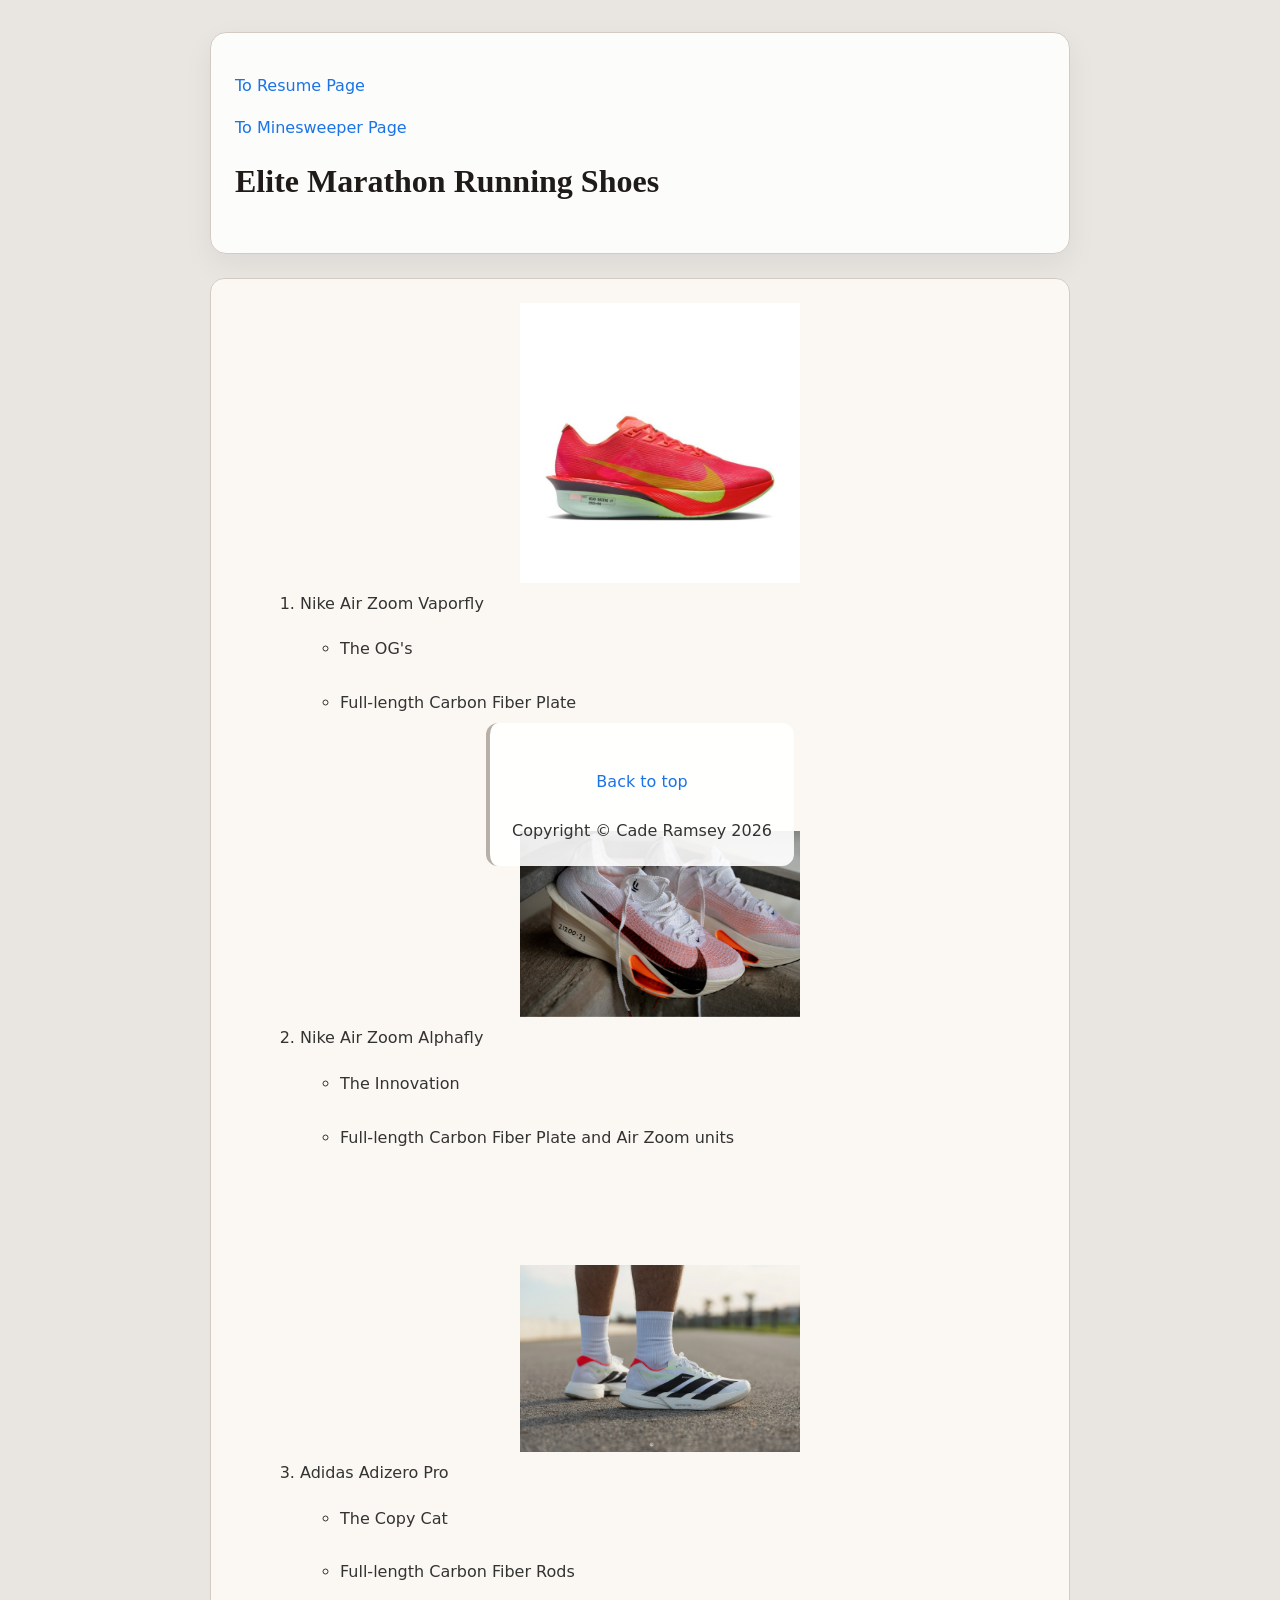
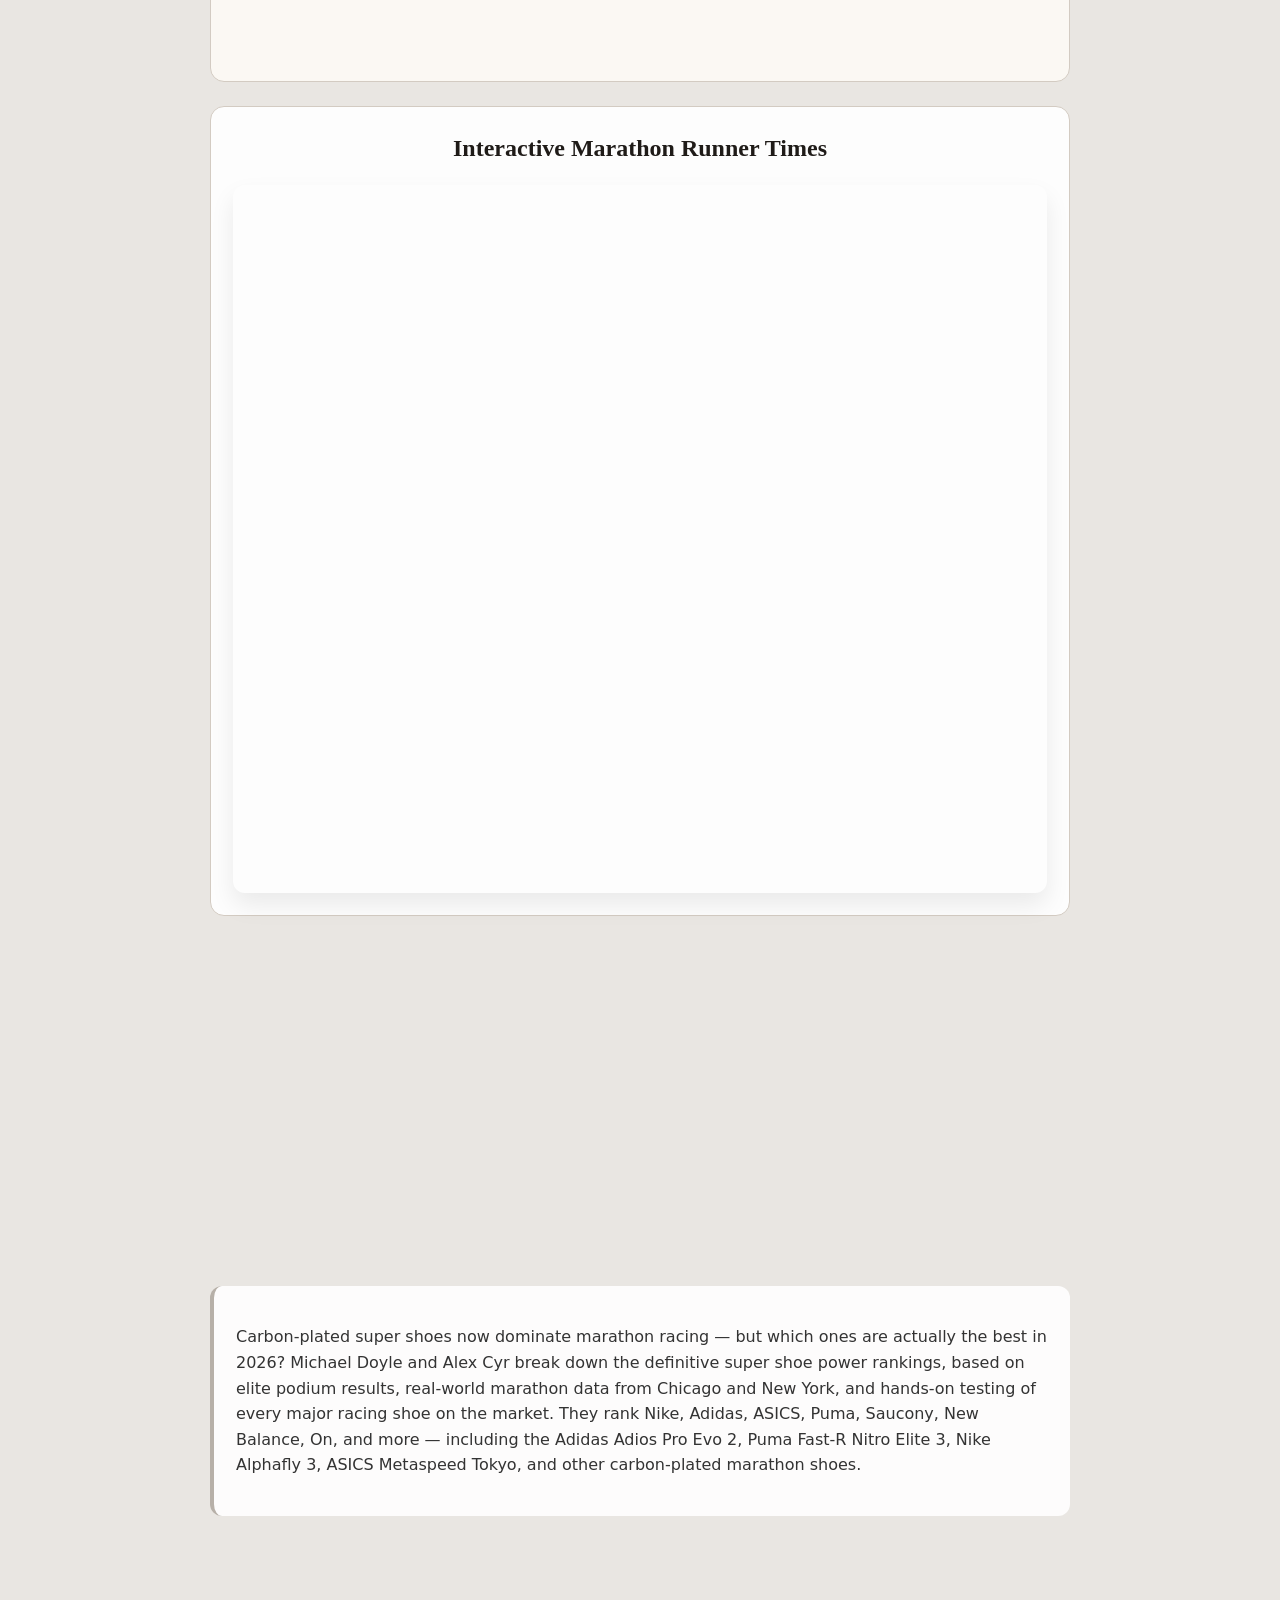
<file: fromscratch.html>
<!DOCTYPE html>
<html lang="en">
<head>
    <meta charset="UTF-8">
    <meta name="viewport" content="width=device-width, initial-scale=1.0">
    <title>Document</title>

    <link rel="stylesheet" href="css/fromscratchstyles.css" />
</head>
<body id="top">
    <main>
        <div class="hero-block">
            <p><a href="index.html" rel="noopener noreferrer">To Resume Page</a></p>
            <p><a href="minesweeper.html" rel="noopener noreferrer">To Minesweeper Page</a></p>
            <h1>Elite Marathon Running Shoes</h1>
        </div>
        <div class="shoe-list-block">
            <ol>
            <li>
                <img src="assets/img/NIke Vaporfly 4.jpg" alt="Nike Vaporfly 4" style="max-width:280px;display:block;margin-bottom:8px;" />
                Nike Air Zoom Vaporfly
                <ul>
                    <li>The OG's</li>
                    <li>Full-length Carbon Fiber Plate</li>
                </ul>
            </li>
            <br/><br/>
            <li>
                <img src="assets/img/Nike Alphafly 3.jpeg" alt="Nike Alphafly 3" style="max-width:280px;display:block;margin-bottom:8px;" />
                Nike Air Zoom Alphafly
                <ul>
                    <li>The Innovation</li>
                    <li>Full-length Carbon Fiber Plate and Air Zoom units</li>
                </ul>
            </li>
            <br/><br/>
            <li>
                <img src="assets/img/Adidas Adizero Pro 4.webp" alt="Adidas Adizero Pro 4" style="max-width:280px;display:block;margin-bottom:8px;" />
                Adidas Adizero Pro
                <ul>
                    <li>The Copy Cat</li>
                    <li>Full-length Carbon Fiber Rods</li>
                </ul>
            </li>
        </ol>
        </div>

        <div class="tableau-block">
            <h2>Interactive Marathon Runner Times</h2>
            <div class="tableau-embed">
                <iframe src="https://public.tableau.com/views/2024BostonMarathon/Dashboard1?:embed=y&:showVizHome=no&:toolbar=yes" width="100%" height="700" frameborder="0" allowfullscreen></iframe>
            </div>
        </div>

        <div class="video-block">
            <div class="video-wrapper">
                <iframe width="560" height="315" src="https://www.youtube.com/embed/Jbb1KIH-3qI" title="YouTube video player" frameborder="0" allow="accelerometer; autoplay; clipboard-write; encrypted-media; gyroscope; picture-in-picture; web-share" allowfullscreen></iframe>
            </div>
        </div>

        <div class="text-block">
            <p>
                Carbon-plated super shoes now dominate marathon racing — but which ones are actually the best in 2026? Michael Doyle and Alex Cyr break down the definitive super shoe power rankings, based on elite podium results, real-world marathon data from Chicago and New York, and hands-on testing of every major racing shoe on the market. They rank Nike, Adidas, ASICS, Puma, Saucony, New Balance, On, and more — including the Adidas Adios Pro Evo 2, Puma Fast-R Nitro Elite 3, Nike Alphafly 3, ASICS Metaspeed Tokyo, and other carbon-plated marathon shoes.
            </p>
        </div>

    </main>

    <div class="footer-block">
        <p style="text-align:center;margin:24px 0;"><a href="#top">Back to top</a></p>
        <div class="small text-center text-muted fst-italic">Copyright &copy; Cade Ramsey 2026</div>
    </div>
</body>
</html>
</file>
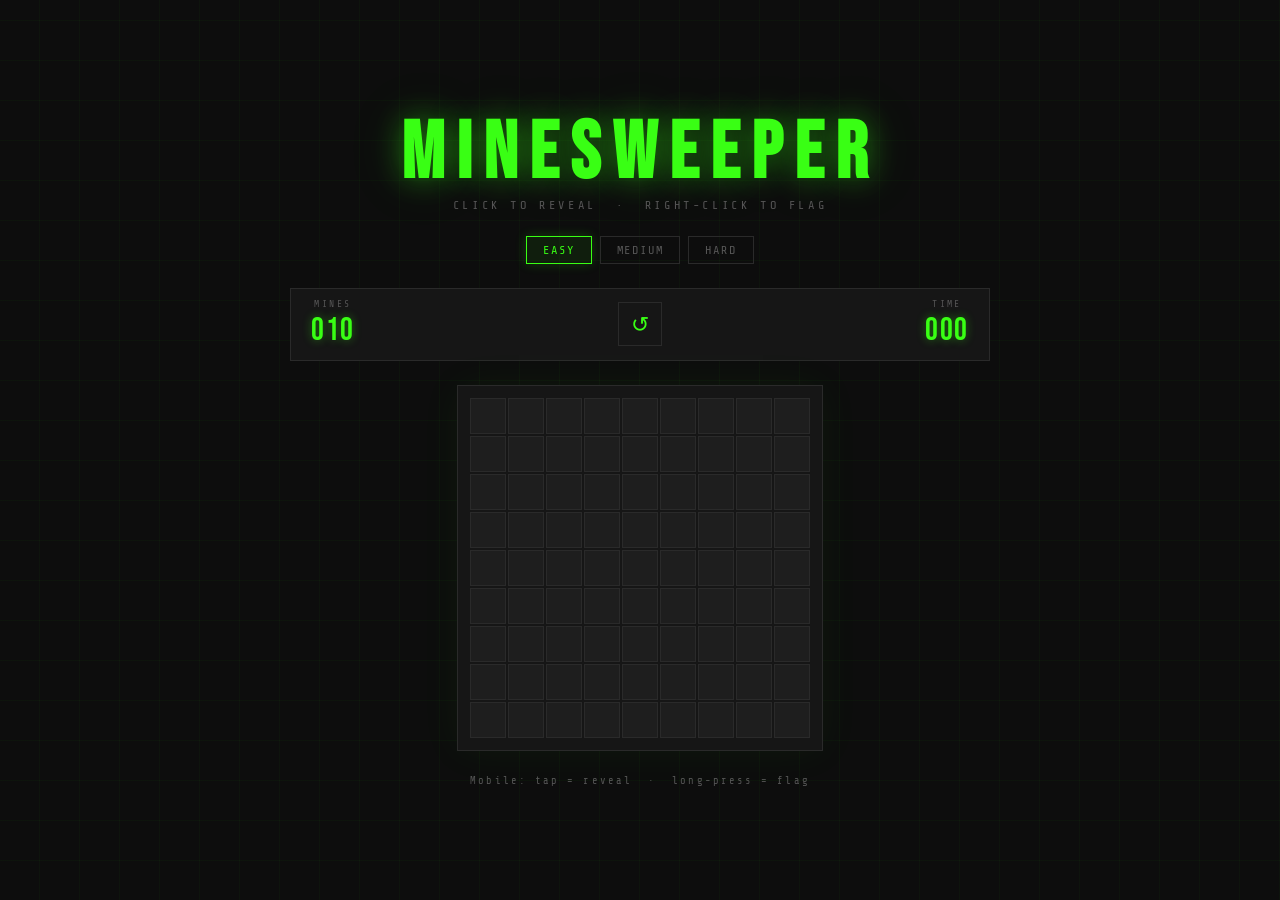
<file: minesweeper.html>
<!DOCTYPE html>
<html lang="en">
<head>
<meta charset="UTF-8">
<meta name="viewport" content="width=device-width, initial-scale=1.0">
<title>Minesweeper</title>
<link href="https://fonts.googleapis.com/css2?family=Share+Tech+Mono&family=Bebas+Neue&display=swap" rel="stylesheet">
<style>
  *, *::before, *::after { box-sizing: border-box; margin: 0; padding: 0; }

  :root {
    --bg: #0d0d0d;
    --surface: #161616;
    --surface2: #1e1e1e;
    --border: #2a2a2a;
    --accent: #39ff14;
    --accent-dim: #1a7a06;
    --danger: #ff3131;
    --warn: #ffcc00;
    --text: #e8e8e8;
    --muted: #555;
    --cell-size: 36px;
    --font-mono: 'Share Tech Mono', monospace;
    --font-display: 'Bebas Neue', cursive;
  }

  body {
    background: var(--bg);
    color: var(--text);
    font-family: var(--font-mono);
    min-height: 100vh;
    display: flex;
    flex-direction: column;
    align-items: center;
    justify-content: center;
    padding: 2rem 1rem;
    position: relative;
    overflow-x: hidden;
  }

  body::before {
    content: '';
    position: fixed;
    inset: 0;
    background:
      repeating-linear-gradient(0deg, transparent, transparent 39px, rgba(57,255,20,0.03) 39px, rgba(57,255,20,0.03) 40px),
      repeating-linear-gradient(90deg, transparent, transparent 39px, rgba(57,255,20,0.03) 39px, rgba(57,255,20,0.03) 40px);
    pointer-events: none;
    z-index: 0;
  }

  .wrapper {
    position: relative;
    z-index: 1;
    display: flex;
    flex-direction: column;
    align-items: center;
    gap: 1.5rem;
    width: 100%;
    max-width: 700px;
  }

  header {
    text-align: center;
  }

  h1 {
    font-family: var(--font-display);
    font-size: clamp(3rem, 10vw, 5rem);
    color: var(--accent);
    letter-spacing: 0.15em;
    text-shadow: 0 0 30px rgba(57,255,20,0.4), 0 0 60px rgba(57,255,20,0.15);
    line-height: 1;
  }

  .tagline {
    font-size: 0.75rem;
    color: var(--muted);
    letter-spacing: 0.3em;
    text-transform: uppercase;
    margin-top: 4px;
  }

  .controls {
    display: flex;
    gap: 8px;
    flex-wrap: wrap;
    justify-content: center;
  }

  .diff-btn {
    background: transparent;
    border: 1px solid var(--border);
    color: var(--muted);
    font-family: var(--font-mono);
    font-size: 0.75rem;
    padding: 6px 16px;
    cursor: pointer;
    letter-spacing: 0.15em;
    text-transform: uppercase;
    transition: all 0.15s;
    position: relative;
  }

  .diff-btn:hover { border-color: var(--accent-dim); color: var(--accent); }
  .diff-btn.active {
    border-color: var(--accent);
    color: var(--accent);
    background: rgba(57,255,20,0.07);
    box-shadow: 0 0 12px rgba(57,255,20,0.2);
  }

  .hud {
    display: flex;
    align-items: center;
    justify-content: space-between;
    width: 100%;
    background: var(--surface);
    border: 1px solid var(--border);
    padding: 10px 20px;
  }

  .hud-stat {
    display: flex;
    flex-direction: column;
    align-items: center;
    gap: 2px;
  }

  .hud-label {
    font-size: 0.6rem;
    color: var(--muted);
    letter-spacing: 0.25em;
    text-transform: uppercase;
  }

  .hud-value {
    font-family: var(--font-display);
    font-size: 2rem;
    color: var(--accent);
    text-shadow: 0 0 10px rgba(57,255,20,0.4);
    letter-spacing: 0.05em;
    min-width: 3ch;
    text-align: center;
  }

  .hud-value.danger { color: var(--danger); text-shadow: 0 0 10px rgba(255,49,49,0.4); }
  .hud-value.warn { color: var(--warn); text-shadow: 0 0 10px rgba(255,204,0,0.4); }

  #reset-btn {
    background: transparent;
    border: 1px solid var(--border);
    color: var(--accent);
    font-size: 1.4rem;
    width: 44px;
    height: 44px;
    cursor: pointer;
    transition: all 0.15s;
    display: flex;
    align-items: center;
    justify-content: center;
  }

  #reset-btn:hover {
    border-color: var(--accent);
    background: rgba(57,255,20,0.07);
    box-shadow: 0 0 12px rgba(57,255,20,0.3);
    transform: rotate(180deg);
    transition: transform 0.4s, border-color 0.15s, background 0.15s, box-shadow 0.15s;
  }

  .board-wrap {
    background: var(--surface);
    border: 1px solid var(--border);
    padding: 12px;
    box-shadow: 0 0 40px rgba(57,255,20,0.05);
    overflow: auto;
    max-width: 100%;
  }

  #board {
    display: grid;
    gap: 2px;
  }

  .cell {
    width: var(--cell-size);
    height: var(--cell-size);
    background: var(--surface2);
    border: 1px solid #2a2a2a;
    display: flex;
    align-items: center;
    justify-content: center;
    font-family: var(--font-mono);
    font-size: 0.85rem;
    font-weight: bold;
    cursor: pointer;
    user-select: none;
    transition: background 0.08s, border-color 0.08s;
    position: relative;
  }

  .cell:hover:not(.revealed):not(.exploded) {
    background: #252525;
    border-color: var(--accent-dim);
  }

  .cell.revealed {
    background: #111;
    border-color: #1a1a1a;
    cursor: default;
  }

  .cell.flagged::after {
    content: '⚑';
    color: var(--warn);
    font-size: 1rem;
    filter: drop-shadow(0 0 4px rgba(255,204,0,0.6));
  }

  .cell.mine.revealed {
    background: rgba(255,49,49,0.12);
    border-color: rgba(255,49,49,0.3);
  }

  .cell.exploded {
    background: rgba(255,49,49,0.25);
    border-color: var(--danger);
    animation: explode 0.3s ease;
  }

  @keyframes explode {
    0% { transform: scale(1); }
    50% { transform: scale(1.3); background: rgba(255,49,49,0.5); }
    100% { transform: scale(1); }
  }

  .cell.revealed.n1 { color: #4fc3f7; }
  .cell.revealed.n2 { color: #81c784; }
  .cell.revealed.n3 { color: var(--danger); }
  .cell.revealed.n4 { color: #ce93d8; }
  .cell.revealed.n5 { color: #ff8a65; }
  .cell.revealed.n6 { color: #4dd0e1; }
  .cell.revealed.n7 { color: #f48fb1; }
  .cell.revealed.n8 { color: var(--muted); }

  .cell.reveal-anim {
    animation: reveal 0.15s ease forwards;
  }

  @keyframes reveal {
    from { transform: scale(0.7); opacity: 0.4; }
    to { transform: scale(1); opacity: 1; }
  }

  .overlay {
    display: none;
    position: absolute;
    inset: 0;
    background: rgba(0,0,0,0.85);
    align-items: center;
    justify-content: center;
    flex-direction: column;
    gap: 1rem;
    z-index: 10;
    text-align: center;
  }

  .overlay.show { display: flex; }

  .overlay-title {
    font-family: var(--font-display);
    font-size: 3rem;
    letter-spacing: 0.1em;
  }

  .overlay-title.win { color: var(--accent); text-shadow: 0 0 30px rgba(57,255,20,0.5); }
  .overlay-title.lose { color: var(--danger); text-shadow: 0 0 30px rgba(255,49,49,0.5); }

  .overlay-sub {
    font-size: 0.8rem;
    color: var(--muted);
    letter-spacing: 0.2em;
  }

  .overlay-btn {
    background: transparent;
    border: 1px solid currentColor;
    font-family: var(--font-mono);
    font-size: 0.8rem;
    letter-spacing: 0.2em;
    padding: 10px 28px;
    cursor: pointer;
    text-transform: uppercase;
    transition: all 0.15s;
    margin-top: 0.5rem;
  }

  .overlay-btn.win { color: var(--accent); }
  .overlay-btn.win:hover { background: rgba(57,255,20,0.1); box-shadow: 0 0 16px rgba(57,255,20,0.3); }
  .overlay-btn.lose { color: var(--danger); }
  .overlay-btn.lose:hover { background: rgba(255,49,49,0.1); box-shadow: 0 0 16px rgba(255,49,49,0.3); }

  footer {
    font-size: 0.65rem;
    color: var(--muted);
    letter-spacing: 0.2em;
    text-align: center;
  }
</style>
</head>
<body>
<div class="wrapper">
  <header>
    <h1>MINESWEEPER</h1>
    <p class="tagline">click to reveal &nbsp;·&nbsp; right-click to flag</p>
  </header>

  <div class="controls">
    <button class="diff-btn active" data-rows="9" data-cols="9" data-mines="10">Easy</button>
    <button class="diff-btn" data-rows="16" data-cols="16" data-mines="40">Medium</button>
    <button class="diff-btn" data-rows="16" data-cols="30" data-mines="99">Hard</button>
  </div>

  <div class="hud">
    <div class="hud-stat">
      <span class="hud-label">Mines</span>
      <span class="hud-value" id="mine-count">010</span>
    </div>
    <button id="reset-btn" title="New Game">↺</button>
    <div class="hud-stat">
      <span class="hud-label">Time</span>
      <span class="hud-value" id="timer">000</span>
    </div>
  </div>

  <div class="board-wrap" style="position:relative;">
    <div id="board"></div>
    <div class="overlay" id="overlay">
      <div class="overlay-title" id="overlay-title"></div>
      <div class="overlay-sub" id="overlay-sub"></div>
      <button class="overlay-btn" id="overlay-btn">Play Again</button>
    </div>
  </div>

  <footer>Mobile: tap = reveal &nbsp;·&nbsp; long-press = flag</footer>
</div>

<script>
  const boardEl = document.getElementById('board');
  const mineCountEl = document.getElementById('mine-count');
  const timerEl = document.getElementById('timer');
  const resetBtn = document.getElementById('reset-btn');
  const overlay = document.getElementById('overlay');
  const overlayTitle = document.getElementById('overlay-title');
  const overlaySub = document.getElementById('overlay-sub');
  const overlayBtn = document.getElementById('overlay-btn');
  const diffBtns = document.querySelectorAll('.diff-btn');

  let ROWS = 9, COLS = 9, MINES = 10;
  let grid, revealed, flagged, minePos;
  let gameOver = false, firstClick = true;
  let timerVal = 0, timerInterval = null;
  let flagCount = 0;

  function fmt(n) { return String(Math.min(n, 999)).padStart(3, '0'); }

  function initGame() {
    clearInterval(timerInterval);
    timerVal = 0;
    timerEl.textContent = '000';
    timerEl.className = 'hud-value';
    gameOver = false;
    firstClick = true;
    flagCount = 0;
    mineCountEl.textContent = fmt(MINES);
    mineCountEl.className = 'hud-value';

    grid = Array.from({length: ROWS}, () => Array(COLS).fill(0));
    revealed = Array.from({length: ROWS}, () => Array(COLS).fill(false));
    flagged = Array.from({length: ROWS}, () => Array(COLS).fill(false));
    minePos = new Set();

    overlay.classList.remove('show');
    renderBoard();
  }

  function placeMines(safeR, safeC) {
    const safe = new Set();
    for (let dr = -1; dr <= 1; dr++)
      for (let dc = -1; dc <= 1; dc++) {
        const nr = safeR + dr, nc = safeC + dc;
        if (nr >= 0 && nr < ROWS && nc >= 0 && nc < COLS)
          safe.add(nr * COLS + nc);
      }

    while (minePos.size < MINES) {
      const pos = Math.floor(Math.random() * ROWS * COLS);
      if (!safe.has(pos)) minePos.add(pos);
    }

    for (let r = 0; r < ROWS; r++)
      for (let c = 0; c < COLS; c++)
        if (minePos.has(r * COLS + c)) grid[r][c] = -1;

    for (let r = 0; r < ROWS; r++)
      for (let c = 0; c < COLS; c++) {
        if (grid[r][c] === -1) continue;
        let count = 0;
        for (let dr = -1; dr <= 1; dr++)
          for (let dc = -1; dc <= 1; dc++) {
            const nr = r + dr, nc = c + dc;
            if (nr >= 0 && nr < ROWS && nc >= 0 && nc < COLS && grid[nr][nc] === -1) count++;
          }
        grid[r][c] = count;
      }
  }

  function renderBoard() {
    boardEl.style.gridTemplateColumns = `repeat(${COLS}, var(--cell-size))`;
    boardEl.innerHTML = '';
    for (let r = 0; r < ROWS; r++) {
      for (let c = 0; c < COLS; c++) {
        const cell = document.createElement('div');
        cell.className = 'cell';
        cell.dataset.r = r;
        cell.dataset.c = c;
        boardEl.appendChild(cell);
      }
    }
  }

  function getCellEl(r, c) {
    return boardEl.children[r * COLS + c];
  }

  function updateCell(r, c) {
    const el = getCellEl(r, c);
    el.className = 'cell';
    el.textContent = '';

    if (flagged[r][c] && !revealed[r][c]) {
      el.classList.add('flagged');
      return;
    }

    if (!revealed[r][c]) return;

    el.classList.add('revealed', 'reveal-anim');
    const val = grid[r][c];
    if (val === -1) {
      el.classList.add('mine');
      el.textContent = '💣';
    } else if (val > 0) {
      el.classList.add(`n${val}`);
      el.textContent = val;
    }
  }

  function floodReveal(r, c) {
    const stack = [[r, c]];
    const visited = new Set();
    while (stack.length) {
      const [cr, cc] = stack.pop();
      const key = cr * COLS + cc;
      if (visited.has(key)) continue;
      visited.add(key);
      if (revealed[cr][cc] || flagged[cr][cc]) continue;
      revealed[cr][cc] = true;
      updateCell(cr, cc);
      if (grid[cr][cc] === 0) {
        for (let dr = -1; dr <= 1; dr++)
          for (let dc = -1; dc <= 1; dc++) {
            const nr = cr + dr, nc = cc + dc;
            if (nr >= 0 && nr < ROWS && nc >= 0 && nc < COLS) stack.push([nr, nc]);
          }
      }
    }
  }

  function checkWin() {
    for (let r = 0; r < ROWS; r++)
      for (let c = 0; c < COLS; c++)
        if (grid[r][c] !== -1 && !revealed[r][c]) return false;
    return true;
  }

  function revealAll() {
    for (let r = 0; r < ROWS; r++)
      for (let c = 0; c < COLS; c++)
        if (grid[r][c] === -1) { revealed[r][c] = true; updateCell(r, c); }
  }

  function startTimer() {
    timerInterval = setInterval(() => {
      timerVal++;
      timerEl.textContent = fmt(timerVal);
      if (timerVal >= 999) clearInterval(timerInterval);
      if (timerVal > 200) timerEl.className = 'hud-value danger';
      else if (timerVal > 100) timerEl.className = 'hud-value warn';
    }, 1000);
  }

  function handleReveal(r, c) {
    if (gameOver || revealed[r][c] || flagged[r][c]) return;

    if (firstClick) {
      firstClick = false;
      placeMines(r, c);
      startTimer();
    }

    if (grid[r][c] === -1) {
      revealed[r][c] = true;
      const el = getCellEl(r, c);
      el.classList.add('exploded');
      el.textContent = '💥';
      gameOver = true;
      clearInterval(timerInterval);
      setTimeout(() => {
        revealAll();
        overlayTitle.textContent = 'GAME OVER';
        overlayTitle.className = 'overlay-title lose';
        overlaySub.textContent = `detonated after ${timerVal}s`;
        overlayBtn.className = 'overlay-btn lose';
        overlay.classList.add('show');
      }, 600);
      return;
    }

    floodReveal(r, c);

    if (checkWin()) {
      gameOver = true;
      clearInterval(timerInterval);
      mineCountEl.textContent = '000';
      overlayTitle.textContent = 'CLEARED';
      overlayTitle.className = 'overlay-title win';
      overlaySub.textContent = `all mines flagged in ${timerVal}s`;
      overlayBtn.className = 'overlay-btn win';
      overlay.classList.add('show');
    }
  }

  function handleFlag(r, c) {
    if (gameOver || revealed[r][c]) return;
    flagged[r][c] = !flagged[r][c];
    flagCount += flagged[r][c] ? 1 : -1;
    const remaining = MINES - flagCount;
    mineCountEl.textContent = fmt(Math.max(0, remaining));
    mineCountEl.className = remaining < 0 ? 'hud-value danger' : 'hud-value';
    updateCell(r, c);
  }

  boardEl.addEventListener('click', e => {
    const cell = e.target.closest('.cell');
    if (!cell) return;
    handleReveal(+cell.dataset.r, +cell.dataset.c);
  });

  boardEl.addEventListener('contextmenu', e => {
    e.preventDefault();
    const cell = e.target.closest('.cell');
    if (!cell) return;
    handleFlag(+cell.dataset.r, +cell.dataset.c);
  });

  // Long-press for mobile flag
  let pressTimer = null;
  boardEl.addEventListener('touchstart', e => {
    const cell = e.target.closest('.cell');
    if (!cell) return;
    pressTimer = setTimeout(() => {
      pressTimer = null;
      handleFlag(+cell.dataset.r, +cell.dataset.c);
    }, 500);
  }, {passive: true});

  boardEl.addEventListener('touchend', e => {
    if (pressTimer) { clearTimeout(pressTimer); pressTimer = null; }
  });

  resetBtn.addEventListener('click', initGame);
  overlayBtn.addEventListener('click', initGame);

  diffBtns.forEach(btn => {
    btn.addEventListener('click', () => {
      diffBtns.forEach(b => b.classList.remove('active'));
      btn.classList.add('active');
      ROWS = +btn.dataset.rows;
      COLS = +btn.dataset.cols;
      MINES = +btn.dataset.mines;
      initGame();
    });
  });

  initGame();
</script>
</body>
</html>
</file>
<file: css/fromscratchstyles.css>
:root {
    /* Soft 'bone grey' neutral */
    --bone-grey: #e9e6e2;
    --accent: #333333;
    --card-bg: #fbf8f3;
    --border: #d3cbc2;
    --link-color: #1a73e8;
}

body {
    background-color: var(--bone-grey);
    color: var(--accent);
    font-family: system-ui, -apple-system, 'Segoe UI', Roboto, 'Helvetica Neue', Arial, sans-serif;
    line-height: 1.6;
    margin: 0;
    min-height: 100vh;
}

main {
    max-width: 860px;
    margin: 32px auto;
    padding: 0 16px 80px; /* Added bottom padding for fixed footer */
}

.hero-block {
    background: rgba(255, 255, 255, 0.88);
    border: 1px solid var(--border);
    border-radius: 16px;
    box-shadow: 0 10px 30px rgba(0,0,0,0.06);
    padding: 24px;
    margin-bottom: 24px;
}

.hero-block h1 {
    color: #1f1b18;
    font-family: 'Georgia', 'Times New Roman', serif;
    margin-top: 0;
}

.shoe-list-block {
    background: var(--card-bg);
    border: 1px solid var(--border);
    border-radius: 14px;
    padding: 24px;
    margin-bottom: 24px;
    text-align: center;
}

.tableau-block {
    background: rgba(255, 255, 255, 0.92);
    border: 1px solid var(--border);
    border-radius: 14px;
    padding: 22px;
    margin: 24px auto;
    max-width: 860px;
}

.tableau-block h2 {
    margin-top: 0;
    margin-bottom: 18px;
    font-family: 'Georgia', 'Times New Roman', serif;
    color: #1f1b18;
    text-align: center;
}

.tableau-embed {
    width: 100%;
    overflow: hidden;
    border-radius: 12px;
    box-shadow: 0 12px 24px rgba(0,0,0,0.08);
}

.shoe-list-block ol,
.shoe-list-block ul {
    margin: 0 auto 24px;
    max-width: 720px;
    text-align: left;
    display: block;
}

.shoe-list-block img {
    display: block;
    margin: 0 auto 32px;
}

.shoe-list-block ul {
    margin-top: 20px;
}

.shoe-list-block li {
    padding-bottom: 12px;
}

.video-block {
    text-align: center;
    margin: 24px 0;
}

.video-wrapper {
    display: inline-block;
    max-width: 100%;
    width: 560px;
}

.text-block {
    background: rgba(255, 255, 255, 0.9);
    border-left: 4px solid #b7b0a8;
    border-radius: 12px;
    padding: 22px;
    margin-bottom: 24px;
}

.footer-block {
    background: rgba(255, 255, 255, 0.9);
    border-left: 4px solid #b7b0a8;
    border-radius: 12px;
    padding: 22px;
    margin-bottom: 24px;
    position: fixed;
    bottom: 10px;
    left: 50%;
    transform: translateX(-50%);
    text-align: center;
    max-width: 860px;
}

a, .hero-block a {
    color: var(--link-color);
    text-decoration: none;
}

a:hover {
    text-decoration: underline;
}

ol li {
    margin-bottom: 16px;
}

@media (max-width: 640px) {
    .video-wrapper {
        width: 100%;
    }
}
</file>
